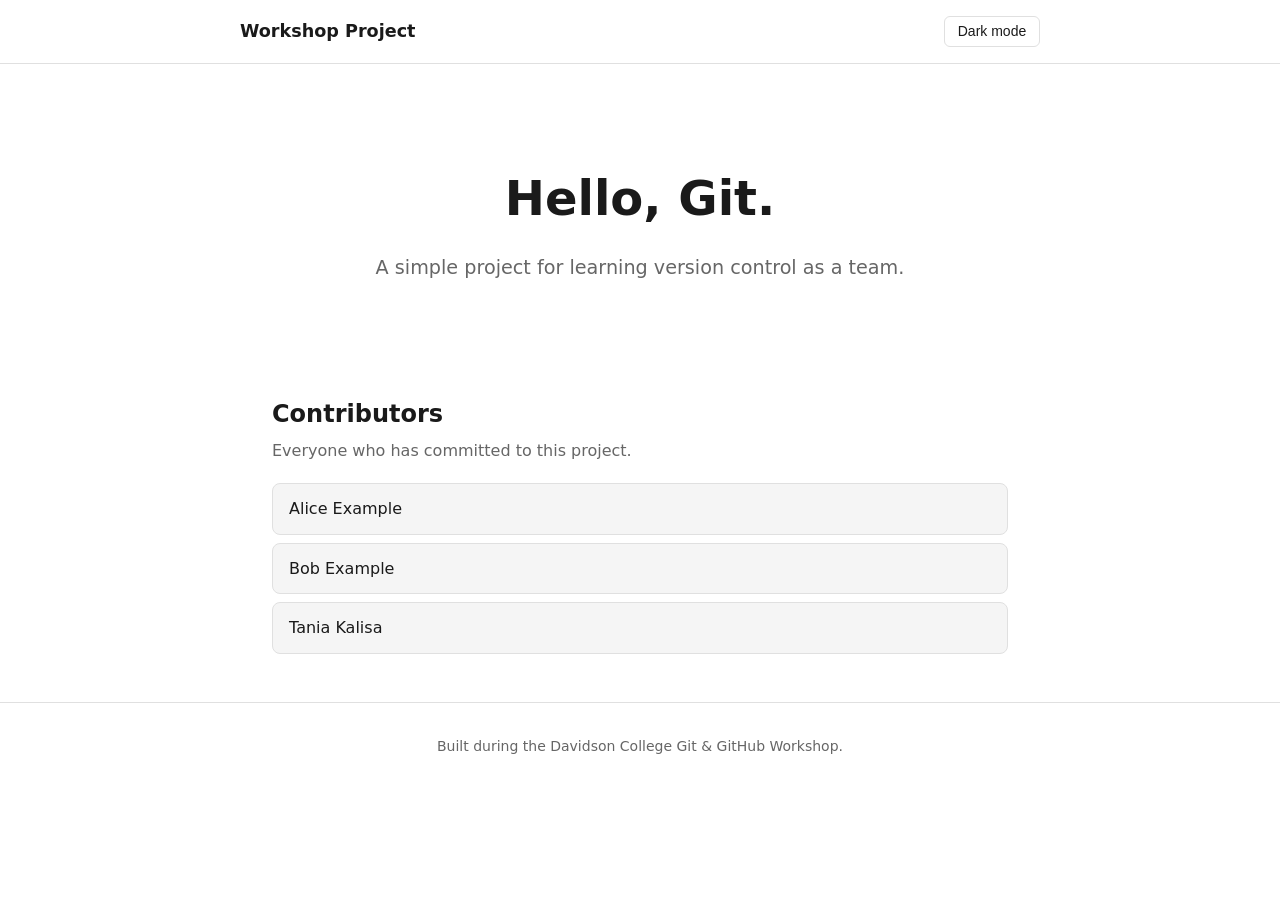
<file: index.html>
<!DOCTYPE html>
<html lang="en">
<head>
  <meta charset="UTF-8">
  <meta name="viewport" content="width=device-width, initial-scale=1.0">
  <title>Git Workshop Project</title>
  <link rel="stylesheet" href="styles.css">
</head>
<body>

  <header>
    <nav>
      <span class="site-title">Workshop Project</span>
      <button id="theme-toggle" aria-label="Toggle dark mode">Dark mode</button>
    </nav>
  </header>

  <main>
    <section class="hero">
      <h1>Hello, Git.</h1>
      <p>A simple project for learning version control as a team.</p>
    </section>

    <section class="contributors">
      <h2>Contributors</h2>
      <p class="subtitle">Everyone who has committed to this project.</p>
      <ul id="contributor-list">
        <li>Alice Example</li>
        <li>Bob Example</li>
        <li>Tania Kalisa</li>  
      </ul>
    </section>
  </main>

  <footer>
    <p>Built during the Davidson College Git &amp; GitHub Workshop.</p>
  </footer>

  <script src="script.js"></script>
</body>
</html>
</file>
<file: styles.css>
*, *::before, *::after {
  box-sizing: border-box;
  margin: 0;
  padding: 0;
}

:root {
  --bg: #ffffff;
  --surface: #f5f5f5;
  --text: #1a1a1a;
  --text-muted: #666666;
  --accent: #2563eb;
  --border: #e0e0e0;
}

body.dark {
  --bg: #1a1a1a;
  --surface: #2a2a2a;
  --text: #f0f0f0;
  --text-muted: #aaaaaa;
  --accent: #60a5fa;
  --border: #3a3a3a;
}

body {
  font-family: system-ui, sans-serif;
  background-color: var(--bg);
  color: var(--text);
  line-height: 1.6;
  transition: background-color 0.2s, color 0.2s;
}

/* Navigation */

header {
  border-bottom: 1px solid var(--border);
  padding: 1rem 2rem;
}

nav {
  max-width: 800px;
  margin: 0 auto;
  display: flex;
  justify-content: space-between;
  align-items: center;
}

.site-title {
  font-weight: 600;
  font-size: 1.1rem;
}

#theme-toggle {
  background: none;
  border: 1px solid var(--border);
  color: var(--text);
  padding: 0.4rem 0.8rem;
  border-radius: 6px;
  cursor: pointer;
  font-size: 0.875rem;
}

#theme-toggle:hover {
  background-color: var(--surface);
}

/* Main content */

main {
  max-width: 800px;
  margin: 0 auto;
  padding: 3rem 2rem;
  display: flex;
  flex-direction: column;
  gap: 4rem;
}

/* Hero */

.hero {
  text-align: center;
  padding: 3rem 0;
}

.hero h1 {
  font-size: 3rem;
  font-weight: 700;
  margin-bottom: 1rem;
}

.hero p {
  font-size: 1.2rem;
  color: var(--text-muted);
}

/* Contributors */

.contributors h2 {
  font-size: 1.5rem;
  margin-bottom: 0.25rem;
}

.contributors .subtitle {
  color: var(--text-muted);
  margin-bottom: 1.25rem;
}

#contributor-list {
  list-style: none;
  display: flex;
  flex-direction: column;
  gap: 0.5rem;
}

#contributor-list li {
  background-color: var(--surface);
  border: 1px solid var(--border);
  border-radius: 8px;
  padding: 0.75rem 1rem;
}

/* Footer */

footer {
  text-align: center;
  padding: 2rem;
  color: var(--text-muted);
  font-size: 0.875rem;
  border-top: 1px solid var(--border);
}
</file>
